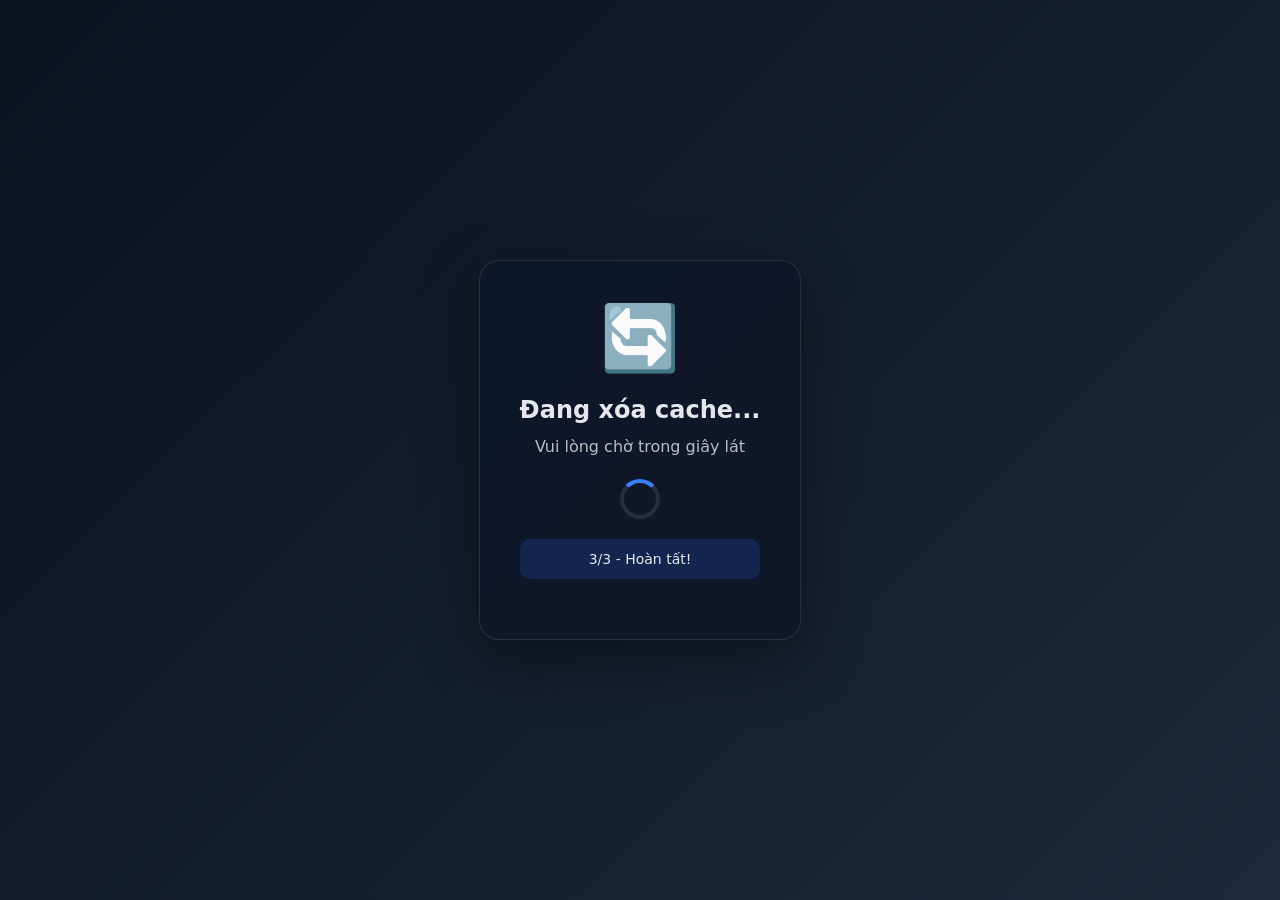
<file: clear-cache.html>
<!DOCTYPE html>
<html lang="vi">

<head>
    <meta charset="utf-8">
    <meta name="viewport" content="width=device-width, initial-scale=1">
    <title>Xóa Cache - Điểm danh</title>
    <style>
        * {
            box-sizing: border-box;
        }

        body {
            margin: 0;
            min-height: 100vh;
            display: flex;
            align-items: center;
            justify-content: center;
            background: linear-gradient(135deg, #0b1220 0%, #1e293b 100%);
            font-family: system-ui, -apple-system, Segoe UI, Roboto, sans-serif;
            color: #e5e7eb;
        }

        .box {
            background: rgba(15, 23, 42, 0.9);
            border: 1px solid rgba(255, 255, 255, 0.1);
            border-radius: 20px;
            padding: 40px;
            text-align: center;
            max-width: 500px;
            box-shadow: 0 20px 60px rgba(0, 0, 0, 0.4);
        }

        .icon {
            font-size: 64px;
            margin-bottom: 20px;
        }

        h1 {
            margin: 0 0 10px;
            font-size: 24px;
        }

        p {
            margin: 0 0 20px;
            opacity: 0.8;
            line-height: 1.6;
        }

        .status {
            padding: 12px 20px;
            background: rgba(37, 99, 235, 0.2);
            border-radius: 10px;
            margin: 20px 0;
            font-size: 14px;
        }

        .success {
            background: rgba(34, 197, 94, 0.2);
            color: #22c55e;
        }

        .error {
            background: rgba(239, 68, 68, 0.2);
            color: #ef4444;
        }

        .spinner {
            width: 40px;
            height: 40px;
            border: 4px solid rgba(255, 255, 255, 0.1);
            border-top-color: #3b82f6;
            border-radius: 50%;
            animation: spin 1s linear infinite;
            margin: 20px auto;
        }

        @keyframes spin {
            to {
                transform: rotate(360deg);
            }
        }

        .btn {
            display: inline-block;
            padding: 14px 28px;
            background: #2563eb;
            color: white;
            border: none;
            border-radius: 12px;
            font-size: 16px;
            cursor: pointer;
            text-decoration: none;
            margin-top: 10px;
        }

        .btn:hover {
            background: #1d4ed8;
        }

        .hidden {
            display: none;
        }
    </style>
</head>

<body>
    <div class="box">
        <div class="icon" id="icon">🔄</div>
        <h1 id="title">Đang xóa cache...</h1>
        <p id="desc">Vui lòng chờ trong giây lát</p>
        <div class="spinner" id="spinner"></div>
        <div class="status" id="status">Đang kiểm tra Service Worker...</div>
        <a href="index.html" class="btn hidden" id="goBtn">👉 Mở trang Điểm danh</a>
    </div>

    <script>
        const icon = document.getElementById('icon');
        const title = document.getElementById('title');
        const desc = document.getElementById('desc');
        const spinner = document.getElementById('spinner');
        const status = document.getElementById('status');
        const goBtn = document.getElementById('goBtn');

        async function clearAllCache() {
            const steps = [];

            // Step 1: Unregister Service Workers
            status.textContent = '1/3 - Xóa Service Workers...';
            try {
                if ('serviceWorker' in navigator) {
                    const registrations = await navigator.serviceWorker.getRegistrations();
                    if (registrations.length > 0) {
                        for (const reg of registrations) {
                            await reg.unregister();
                        }
                        steps.push(`✅ Đã xóa ${registrations.length} Service Worker`);
                    } else {
                        steps.push('ℹ️ Không có Service Worker nào');
                    }
                } else {
                    steps.push('ℹ️ Trình duyệt không hỗ trợ Service Worker');
                }
            } catch (e) {
                steps.push('⚠️ Lỗi khi xóa Service Worker: ' + e.message);
            }

            // Step 2: Clear Cache Storage
            status.textContent = '2/3 - Xóa Cache Storage...';
            await new Promise(r => setTimeout(r, 500));
            try {
                if ('caches' in window) {
                    const cacheNames = await caches.keys();
                    if (cacheNames.length > 0) {
                        await Promise.all(cacheNames.map(name => caches.delete(name)));
                        steps.push(`✅ Đã xóa ${cacheNames.length} cache: ${cacheNames.join(', ')}`);
                    } else {
                        steps.push('ℹ️ Không có cache nào');
                    }
                } else {
                    steps.push('ℹ️ Trình duyệt không hỗ trợ Cache API');
                }
            } catch (e) {
                steps.push('⚠️ Lỗi khi xóa cache: ' + e.message);
            }

            // Step 3: Done
            status.textContent = '3/3 - Hoàn tất!';
            await new Promise(r => setTimeout(r, 500));

            // Show success
            icon.textContent = '✅';
            title.textContent = 'Đã xóa cache thành công!';
            desc.innerHTML = steps.join('<br>');
            spinner.classList.add('hidden');
            status.classList.add('success');
            status.textContent = 'Bấm nút bên dưới để mở trang Điểm danh với giao diện mới';
            goBtn.classList.remove('hidden');
        }

        // Auto run
        clearAllCache().catch(err => {
            icon.textContent = '❌';
            title.textContent = 'Có lỗi xảy ra';
            desc.textContent = err.message;
            spinner.classList.add('hidden');
            status.classList.add('error');
            status.textContent = 'Vui lòng thử lại hoặc xóa cache thủ công';
            goBtn.classList.remove('hidden');
        });
    </script>
</body>

</html>
</file>
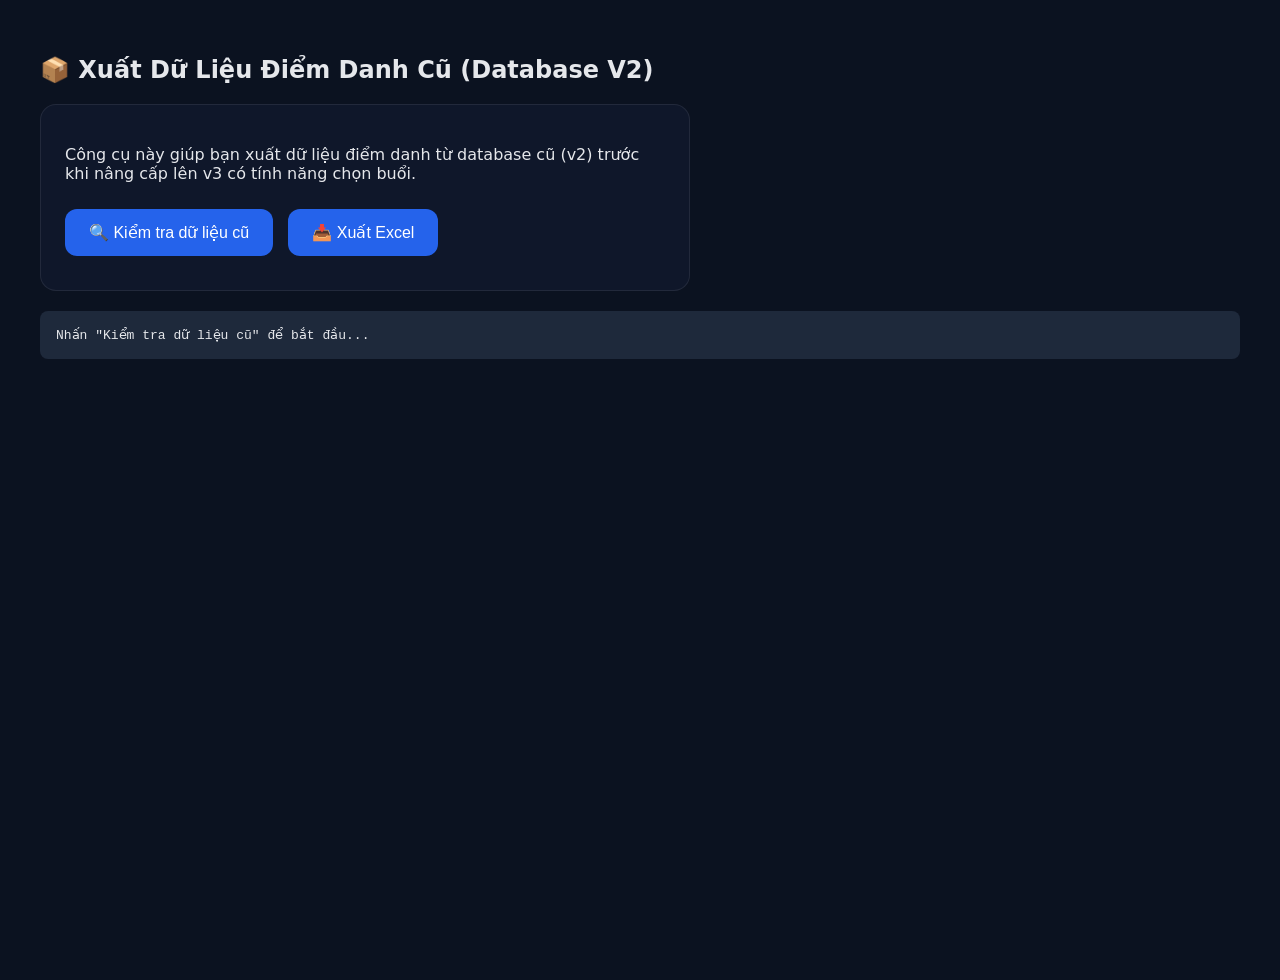
<file: export-old-data.html>
<!doctype html>
<html lang="vi">

<head>
    <meta charset="utf-8" />
    <meta name="viewport" content="width=device-width,initial-scale=1" />
    <title>Xuất Dữ Liệu Cũ</title>
    <style>
        :root {
            font-family: system-ui, -apple-system, Segoe UI, Roboto, Arial;
        }

        body {
            margin: 0;
            padding: 40px;
            background: #0b1220;
            color: #e5e7eb;
            min-height: 100vh;
        }

        h1 {
            font-size: 24px;
            margin-bottom: 20px;
        }

        .card {
            background: #0f172a;
            border: 1px solid rgba(255, 255, 255, .08);
            border-radius: 16px;
            padding: 24px;
            max-width: 600px;
            margin-bottom: 20px;
        }

        .btn {
            background: #2563eb;
            color: white;
            border: none;
            padding: 14px 24px;
            border-radius: 12px;
            cursor: pointer;
            font-size: 16px;
            margin: 10px 10px 10px 0;
        }

        .btn:hover {
            background: #1d4ed8;
        }

        .btn.danger {
            background: #dc2626;
        }

        .btn.danger:hover {
            background: #b91c1c;
        }

        .log {
            background: #1e293b;
            border-radius: 8px;
            padding: 16px;
            font-family: monospace;
            font-size: 13px;
            white-space: pre-wrap;
            max-height: 400px;
            overflow-y: auto;
            margin-top: 20px;
        }

        .success {
            color: #34d399;
        }

        .error {
            color: #f87171;
        }

        .info {
            color: #60a5fa;
        }
    </style>
</head>

<body>
    <h1>📦 Xuất Dữ Liệu Điểm Danh Cũ (Database V2)</h1>

    <div class="card">
        <p>Công cụ này giúp bạn xuất dữ liệu điểm danh từ database cũ (v2) trước khi nâng cấp lên v3 có tính năng chọn
            buổi.</p>
        <button class="btn" id="btnCheck">🔍 Kiểm tra dữ liệu cũ</button>
        <button class="btn" id="btnExport">📥 Xuất Excel</button>
    </div>

    <div class="log" id="log">Nhấn "Kiểm tra dữ liệu cũ" để bắt đầu...</div>

    <script src="./libs/dexie.min.js"></script>
    <script src="./libs/xlsx.full.min.js"></script>

    <script>
        const logEl = document.getElementById('log');

        function log(msg, type = '') {
            const span = document.createElement('span');
            span.className = type;
            span.textContent = msg + '\n';
            logEl.appendChild(span);
            logEl.scrollTop = logEl.scrollHeight;
        }

        function clearLog() {
            logEl.innerHTML = '';
        }

        // Open old database v2
        const dbOld = new Dexie('zebra_checkin_db_v2');
        dbOld.version(1).stores({
            classes: 'className, lastModified',
            roster: '[className+id], className, id',
            checkins: '[className+id+type], [className+type], className, id, time',
            logs: '++_id, time, className, id, type, result'
        });

        document.getElementById('btnCheck').addEventListener('click', async () => {
            clearLog();
            log('🔍 Đang kiểm tra database cũ (zebra_checkin_db_v2)...', 'info');

            try {
                const classes = await dbOld.classes.toArray();
                log(`\n📚 Tìm thấy ${classes.length} lớp học:`, 'success');
                for (const c of classes) {
                    log(`   - ${c.className}`);
                }

                const roster = await dbOld.roster.toArray();
                log(`\n👥 Tổng số sinh viên trong danh sách: ${roster.length}`, 'success');

                const checkins = await dbOld.checkins.toArray();
                log(`\n✅ Tổng số lượt điểm danh: ${checkins.length}`, 'success');

                const checkInCount = checkins.filter(c => c.type === 'in').length;
                const checkOutCount = checkins.filter(c => c.type === 'out').length;
                log(`   - Vào lớp: ${checkInCount}`);
                log(`   - Ra về: ${checkOutCount}`);

                const logs = await dbOld.logs.toArray();
                log(`\n📋 Tổng số log: ${logs.length}`, 'success');

                if (checkins.length > 0) {
                    log('\n✅ Có dữ liệu để xuất! Nhấn "Xuất Excel" để tải về.', 'success');
                } else {
                    log('\n⚠️ Không có dữ liệu điểm danh trong database cũ.', 'error');
                }

            } catch (err) {
                log(`\n❌ Lỗi: ${err.message}`, 'error');
                log('Database cũ có thể không tồn tại hoặc bị lỗi.', 'error');
            }
        });

        document.getElementById('btnExport').addEventListener('click', async () => {
            clearLog();
            log('📥 Đang xuất dữ liệu từ database cũ...', 'info');

            try {
                const classes = await dbOld.classes.toArray();
                const roster = await dbOld.roster.toArray();
                const checkins = await dbOld.checkins.toArray();
                const logs = await dbOld.logs.toArray();

                if (checkins.length === 0 && roster.length === 0) {
                    log('\n⚠️ Không có dữ liệu để xuất!', 'error');
                    return;
                }

                // Group checkins by class and student
                const checkMap = new Map();
                for (const c of checkins) {
                    const key = `${c.className}|${c.id}`;
                    if (!checkMap.has(key)) {
                        checkMap.set(key, { className: c.className, id: c.id, name: c.name, checkIn: null, checkOut: null });
                    }
                    const entry = checkMap.get(key);
                    if (c.type === 'in') entry.checkIn = c.time;
                    if (c.type === 'out') entry.checkOut = c.time;
                }

                // Create attendance sheet
                const diemDanh = [];
                for (const student of roster) {
                    const key = `${student.className}|${student.id}`;
                    const check = checkMap.get(key) || {};
                    diemDanh.push({
                        ClassName: student.className,
                        MSSV: student.id,
                        HoTen: student.name,
                        CheckInTime: check.checkIn || '',
                        CheckOutTime: check.checkOut || '',
                        Status: check.checkIn ? 'Đã vào lớp' : 'Chưa vào lớp'
                    });
                }

                // Create logs sheet
                const logsData = logs.map(l => ({
                    ClassName: l.className,
                    Time: l.time,
                    MSSV: l.id,
                    Type: l.type === 'in' ? 'Vào lớp' : (l.type === 'out' ? 'Ra về' : l.type),
                    Result: l.result,
                    Note: l.note || ''
                }));

                // Create raw checkins sheet
                const checkinsData = checkins.map(c => ({
                    ClassName: c.className,
                    MSSV: c.id,
                    HoTen: c.name,
                    Time: c.time,
                    Type: c.type === 'in' ? 'Vào lớp' : 'Ra về'
                }));

                // Create workbook
                const wb = XLSX.utils.book_new();

                if (diemDanh.length > 0) {
                    const ws1 = XLSX.utils.json_to_sheet(diemDanh);
                    XLSX.utils.book_append_sheet(wb, ws1, 'DiemDanh');
                    log(`✅ Sheet DiemDanh: ${diemDanh.length} dòng`, 'success');
                }

                if (checkinsData.length > 0) {
                    const ws2 = XLSX.utils.json_to_sheet(checkinsData);
                    XLSX.utils.book_append_sheet(wb, ws2, 'RawCheckins');
                    log(`✅ Sheet RawCheckins: ${checkinsData.length} dòng`, 'success');
                }

                if (logsData.length > 0) {
                    const ws3 = XLSX.utils.json_to_sheet(logsData);
                    XLSX.utils.book_append_sheet(wb, ws3, 'Logs');
                    log(`✅ Sheet Logs: ${logsData.length} dòng`, 'success');
                }

                // Save file
                const fname = `backup_diemdanh_v2_${new Date().toISOString().slice(0, 10)}.xlsx`;
                XLSX.writeFile(wb, fname);

                log(`\n🎉 Đã xuất file: ${fname}`, 'success');
                log('\nFile đã được tải về máy của bạn!', 'success');

            } catch (err) {
                log(`\n❌ Lỗi: ${err.message}`, 'error');
                console.error(err);
            }
        });
    </script>
</body>

</html>
</file>
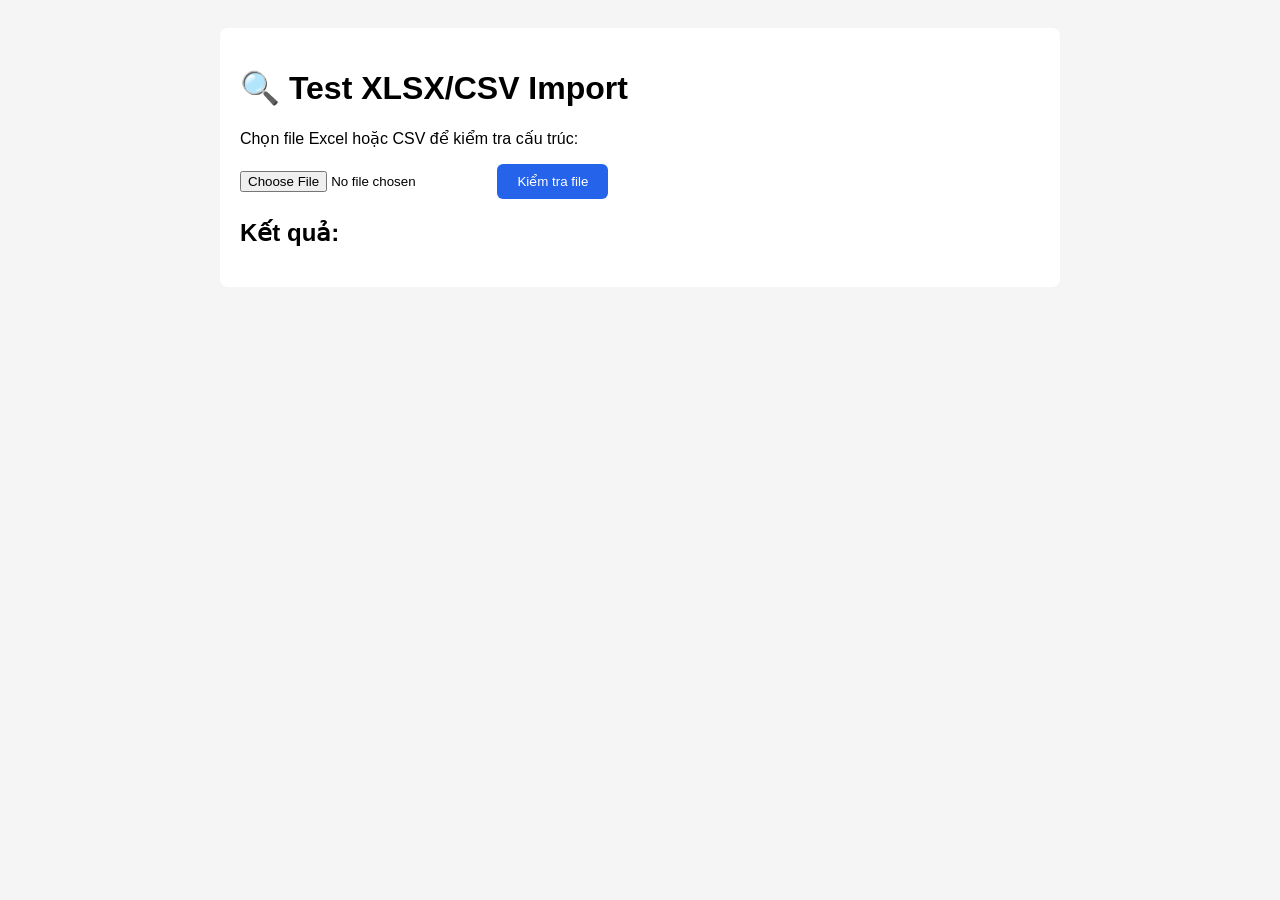
<file: test-import.html>
<!DOCTYPE html>
<html>

<head>
    <meta charset="utf-8">
    <title>Test XLSX Import</title>
    <script src="./libs/xlsx.full.min.js"></script>
    <style>
        body {
            font-family: Arial;
            padding: 20px;
            background: #f5f5f5;
        }

        .container {
            max-width: 800px;
            margin: 0 auto;
            background: white;
            padding: 20px;
            border-radius: 8px;
        }

        button {
            padding: 10px 20px;
            background: #2563eb;
            color: white;
            border: none;
            border-radius: 6px;
            cursor: pointer;
        }

        button:hover {
            background: #1d4ed8;
        }

        pre {
            background: #f0f0f0;
            padding: 10px;
            border-radius: 4px;
            overflow-x: auto;
        }

        .error {
            color: #dc2626;
        }

        .success {
            color: #16a34a;
        }
    </style>
</head>

<body>
    <div class="container">
        <h1>🔍 Test XLSX/CSV Import</h1>
        <p>Chọn file Excel hoặc CSV để kiểm tra cấu trúc:</p>

        <input type="file" id="fileInput" accept=".xlsx,.xls,.csv">
        <button onclick="testFile()">Kiểm tra file</button>

        <h2>Kết quả:</h2>
        <div id="output"></div>
    </div>

    <script>
        async function testFile() {
            const output = document.getElementById('output');
            const fileInput = document.getElementById('fileInput');
            const file = fileInput.files[0];

            if (!file) {
                output.innerHTML = '<p class="error">❌ Chưa chọn file!</p>';
                return;
            }

            output.innerHTML = '<p>⏳ Đang đọc file...</p>';

            try {
                const buf = await file.arrayBuffer();
                const wb = XLSX.read(buf, { type: 'array' });

                let html = '<h3 class="success">✅ Đọc file thành công!</h3>';
                html += `<p><strong>Tên file:</strong> ${file.name}</p>`;
                html += `<p><strong>Kích thước:</strong> ${(file.size / 1024).toFixed(2)} KB</p>`;
                html += `<p><strong>Số sheet:</strong> ${wb.SheetNames.length}</p>`;
                html += `<p><strong>Tên các sheet:</strong> ${wb.SheetNames.join(', ')}</p>`;

                // Read first sheet
                const sheetName = wb.SheetNames[0];
                const ws = wb.Sheets[sheetName];
                const json = XLSX.utils.sheet_to_json(ws, { defval: '' });

                html += `<h3>📊 Sheet đầu tiên: "${sheetName}"</h3>`;
                html += `<p><strong>Số dòng dữ liệu:</strong> ${json.length}</p>`;

                if (json.length > 0) {
                    const headers = Object.keys(json[0]);
                    html += `<p><strong>Các cột tìm thấy:</strong></p>`;
                    html += `<pre>${JSON.stringify(headers, null, 2)}</pre>`;

                    html += `<p><strong>Dữ liệu mẫu (3 dòng đầu):</strong></p>`;
                    html += `<pre>${JSON.stringify(json.slice(0, 3), null, 2)}</pre>`;

                    // Check for required columns
                    const normalize = (s) => (s ?? '').toString().trim().toLowerCase().replace(/\s+/g, '');
                    const normalizedHeaders = headers.map(h => normalize(h));

                    const hasID = normalizedHeaders.some(h =>
                        h.includes('mssv') || h.includes('masv') || h.includes('studentid') || h === 'id'
                    );
                    const hasName = normalizedHeaders.some(h =>
                        h.includes('hoten') || h.includes('name') || h.includes('ten')
                    );

                    html += '<h3>🔍 Kiểm tra cột:</h3>';
                    html += `<p>Có cột MSSV/ID: ${hasID ? '<span class="success">✅ Có</span>' : '<span class="error">❌ Không</span>'}</p>`;
                    html += `<p>Có cột Họ tên/Name: ${hasName ? '<span class="success">✅ Có</span>' : '<span class="error">❌ Không</span>'}</p>`;

                    if (!hasID || !hasName) {
                        html += '<p class="error"><strong>⚠️ Lưu ý:</strong> File cần có ít nhất 2 cột: MSSV (hoặc ID) và Họ tên (hoặc Name)</p>';
                    } else {
                        html += '<p class="success"><strong>✅ File hợp lệ!</strong> Có thể import vào hệ thống điểm danh.</p>';
                    }
                } else {
                    html += '<p class="error">❌ Sheet rỗng, không có dữ liệu!</p>';
                }

                output.innerHTML = html;

            } catch (err) {
                output.innerHTML = `
          <h3 class="error">❌ Lỗi khi đọc file!</h3>
          <p><strong>Thông báo lỗi:</strong></p>
          <pre class="error">${err.message}</pre>
          <p><strong>Chi tiết lỗi:</strong></p>
          <pre class="error">${err.stack || err.toString()}</pre>
          <h3>💡 Gợi ý:</h3>
          <ul>
            <li>Đảm bảo file là định dạng .xlsx, .xls hoặc .csv</li>
            <li>Thử mở file trong Excel và lưu lại</li>
            <li>Kiểm tra file có bị hỏng không</li>
            <li>File có thể bị mã hóa hoặc có mật khẩu</li>
          </ul>
        `;
                console.error('Error details:', err);
            }
        }
    </script>
</body>

</html>
</file>
